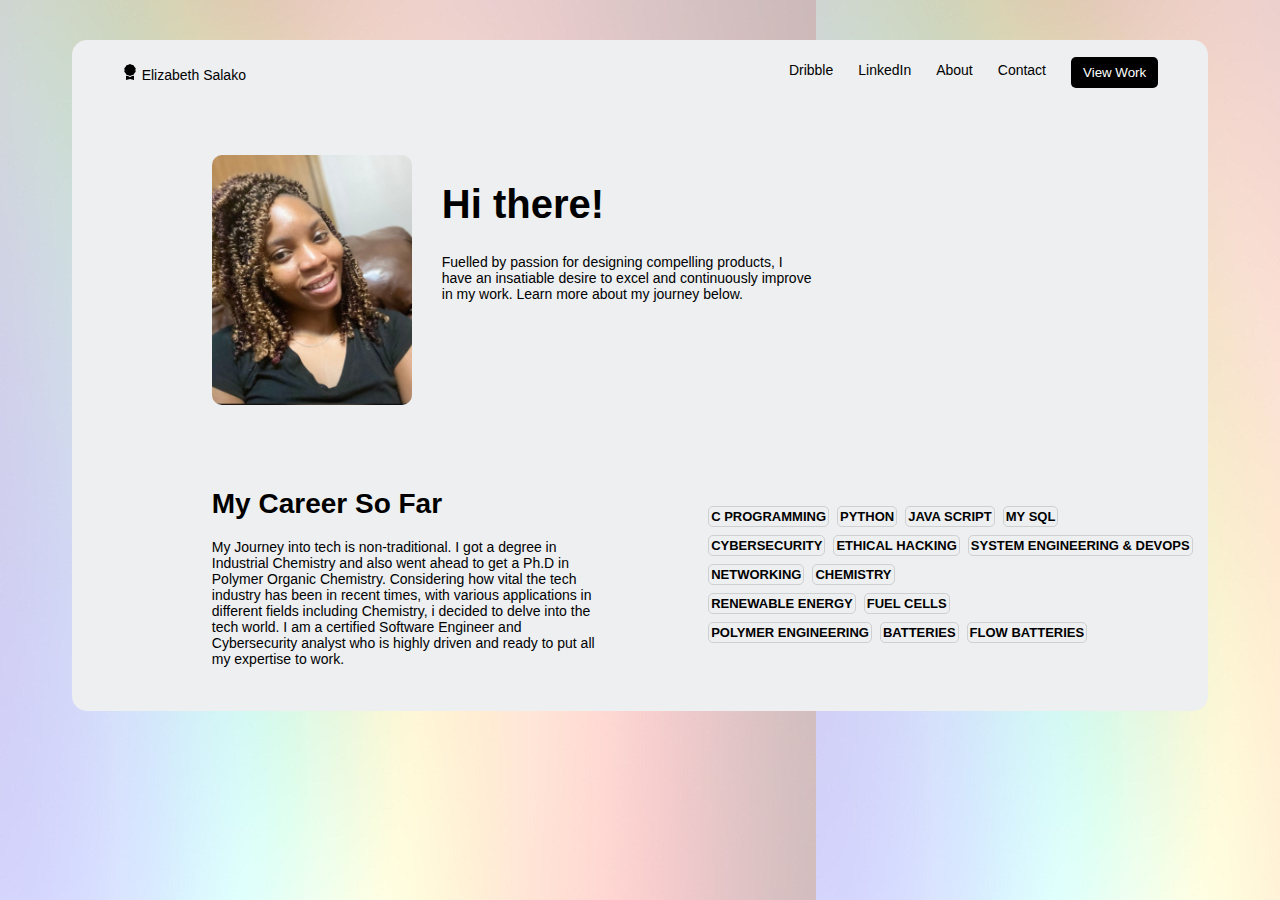
<file: CSS_Project/index.html>
<!DOCTYPE html>
<html lang="en">

<head>
    <meta charset="UTF-8">
    <meta http-equiv="X-UA-Compatible" content="IE=edge">
    <meta name="viewport" content="width=device-width, initial-scale=1.0">
    <link rel="stylesheet" href="style.css">
    <title>portfolio</title>
</head>

<body>
<div class="pic">

    <div class="wrapper">
        <nav class="nav">
            <p class="name">
                <img src="award-fill.svg" alt="">
                Elizabeth Salako
            </p>
            <ul class="navigation">
                <li>
                    <a href="#">Dribble</a>
                </li>
                <li>LinkedIn</li>
                <li>About</li>
                <li>Contact</li>
                <li>
                    <Button>View Work</Button>
                </li>
            </ul>
        </nav>

        <div class="intro flex">

            <div class="intro-image">
                <img src="IMG_7596.jpeg" alt="" srcset="">
            </div>

            <div class="intro-text">

                <h1>
                    <b>Hi there!</b>
                </h1>

                <p>
                    Fuelled by passion for designing compelling products, I have an insatiable desire to excel and continuously improve in my work. Learn more about my journey below.
                </p>

            </div>

        </div>

        <div class="flex about">
            <div class="about-text">
                <h1>
                    <b>My Career So Far</b>
                </h1>
                <p>
                    My Journey into tech is non-traditional. I got a degree in Industrial Chemistry and also went ahead to get a Ph.D in Polymer Organic Chemistry. Considering how vital the tech industry has been in recent times, with various applications in different fields including Chemistry, i decided to delve into the tech world. I am a certified Software Engineer and Cybersecurity analyst who is highly driven and ready to put all my expertise to work.
                </p>
            </div>
            <div class="about-skills">
                <span>
                    <li>C programming</li>
                    <li>Python</li>
                    <li>Java script</li>
                    <li>My SQL</li>
                </span>
                <span>
                    <li>Cybersecurity</li>
                    <li>Ethical Hacking</li>
                    <li>System engineering & Devops</li>
                </span>
                <span>
                    <li>Networking</li>
                    <li>Chemistry</li>
                </span>
                <span>
                    <li>renewable energy</li>
                    <li>Fuel cells</li>
                </span>
                <span>
                    <li>Polymer engineering</li>
                    <li>Batteries</li>
                    <li>Flow Batteries</li>
                </span>
            </div>
        </div>

    </div>
</div>
</body>

</html>
</file>
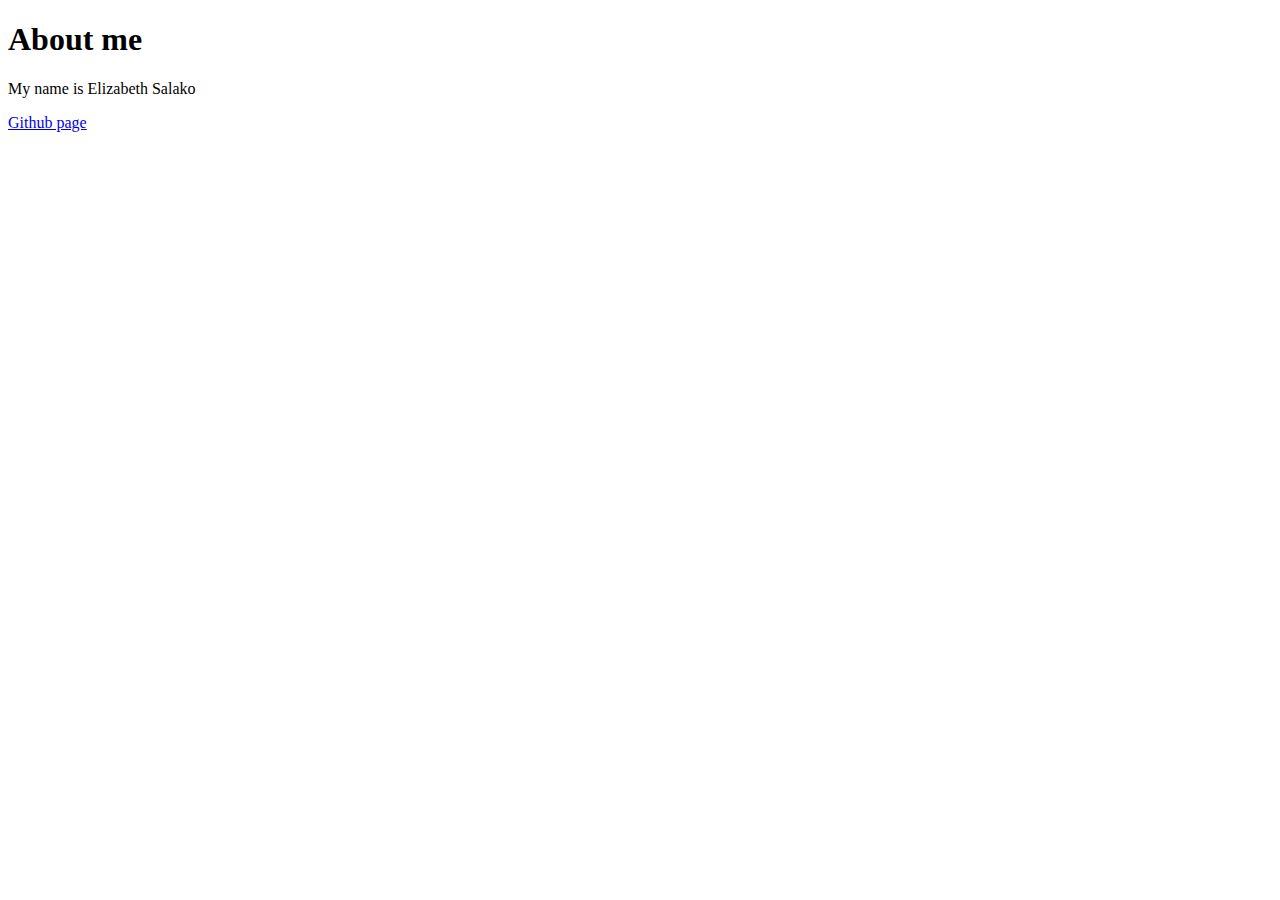
<file: HTML/index.html>
<!DOCTYPE html>
<html lang="en">

<head>
    <meta charset="UTF-8">
    <meta http-equiv="X-UA-Compatible" content="IE=edge">
    <meta name="viewport" content="width=device-width, initial-scale=1.0">
    <title>about me</title>
</head>

<body>
    <h1>About me</h1>
    <p>My name is Elizabeth Salako</p>
    <a href="https://github.com/Elisheba12" target="_blank">Github page</a>
</body>

</html>
</file>
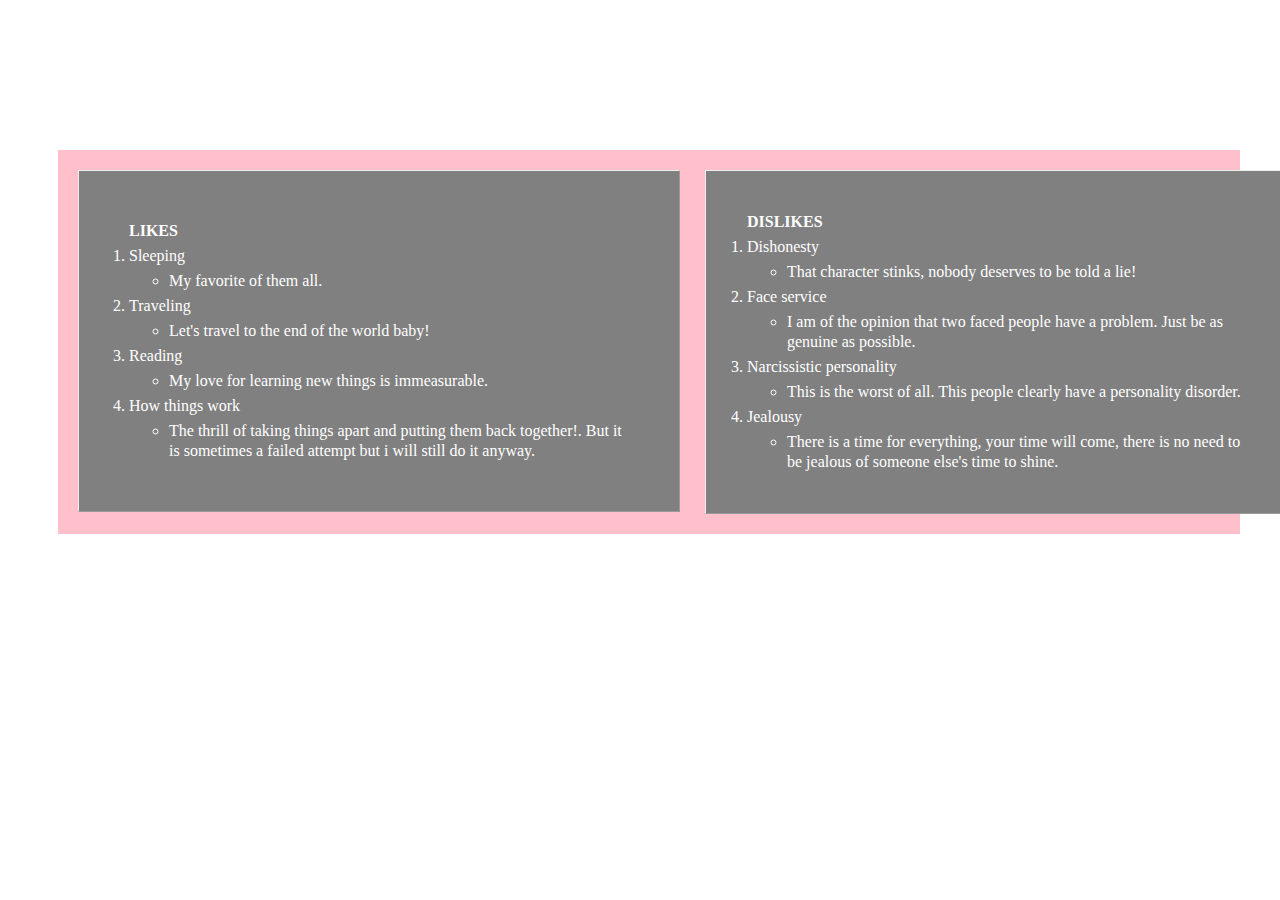
<file: CSS/CSS_as2/index.html>
<!DOCTYPE html>
<html lang="en">

<head>
    <meta charset="UTF-8">
    <meta http-equiv="X-UA-Compatible" content="IE=edge">
    <meta name="viewport" content="width=device-width, initial-scale=1.0">
    <link rel="stylesheet" href="style.css">
    <title>Lists</title>
</head>

<body>

    <div id="love">

        <div >
            <ol class="likes"><b>LIKES</b>
                <li>Sleeping
                    <ul><li>My favorite of them all.</li></ul>
                </li>
                <li>Traveling
                    <ul><li>Let's travel to the end of the world baby!</li></ul>
                </li>
                <li>Reading
                    <ul><li>My love for learning new things is immeasurable.</li></ul>
                </li>
                <li>How things work
                    <ul><li>The thrill of taking things apart and putting them back together!. But it is sometimes a failed attempt but i will still do it anyway.</li></ul>
                </li>
            </ol>
        </div>

    <div>
        <ol class="dislikes"><span><b>DISLIKES</b></span>
            <li>Dishonesty
                <ul>
                    <li>That character stinks, nobody deserves to be told a lie!</li>
                </ul>
            </li>
            <li>Face service
                <ul>
                    <li>I am of the opinion that two faced people have a problem. Just be as genuine as possible.</li>
                </ul>
            </li>
            <li>Narcissistic personality
                <ul>
                    <li>This is the worst of all. This people clearly have a personality disorder.</li>
                </ul>
            </li>
            <li>Jealousy
                <ul>
                    <li>There is a time for everything, your time will come, there is no need to be jealous of someone else's time to shine.</li>
                </ul>
            </li>
        </ol>
    </div>

    </div>

</body>
</html>
</file>
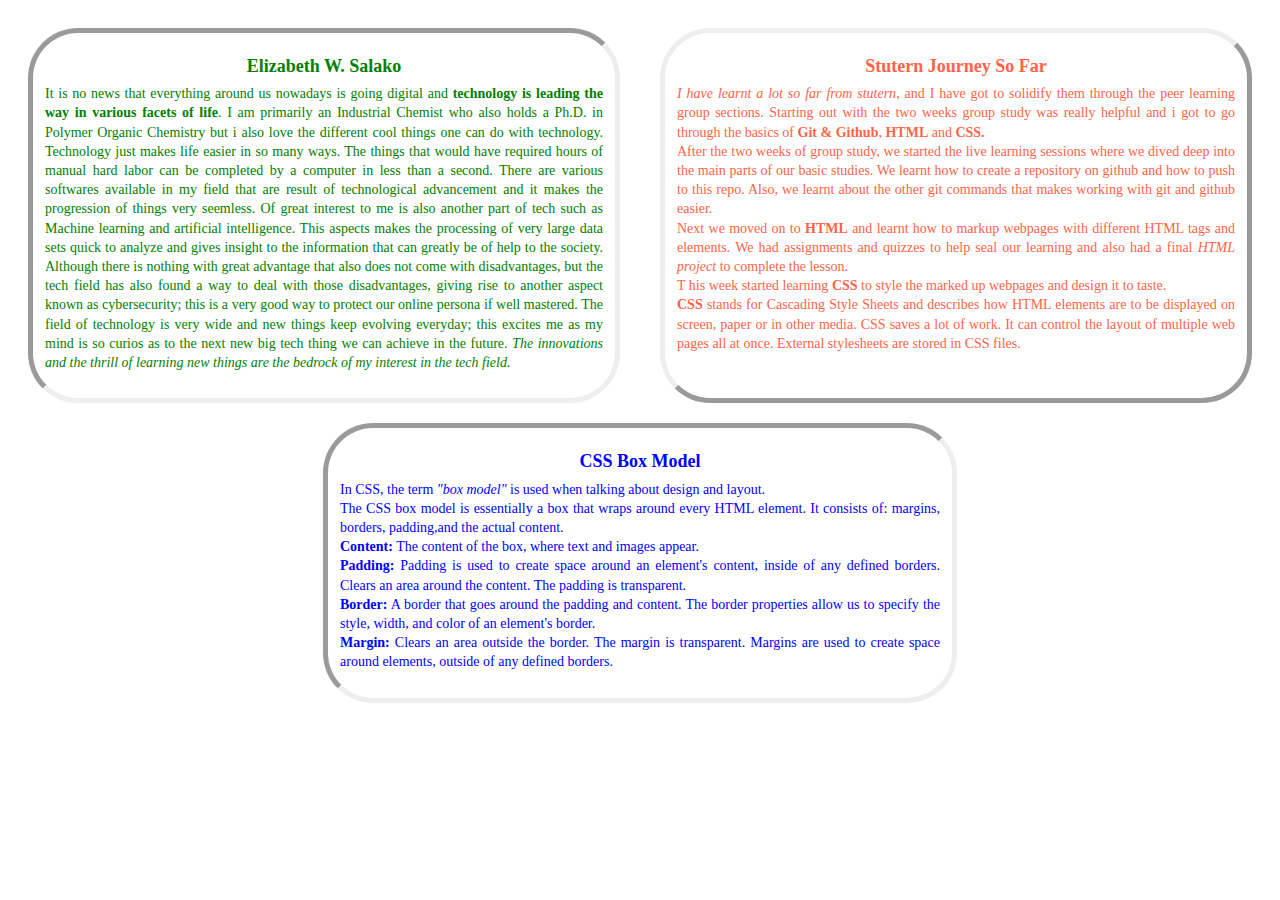
<file: CSS/CSS_ASS1/index.html>
<!DOCTYPE html>
<html lang="en">

<head>
    <meta charset="UTF-8">
    <meta http-equiv="X-UA-Compatible" content="IE=edge">
    <meta name="viewport" content="width=device-width, initial-scale=1.0">
    <link rel="stylesheet" href="style.css">
    <title>CSS</title>
</head>

<body>

    <div>
                                                <!--First Section-->
        <section class="tech">
            <h1 class="name">Elizabeth W. Salako</h1>
            <p>
                It is no news that everything around us nowadays is going digital and <b>technology is leading the way in various facets of life</b>. I am primarily an Industrial Chemist who also holds a Ph.D. in Polymer Organic Chemistry but i also love the different cool things one can do with technology. Technology just makes life easier in so many ways. The things that would have required hours of manual hard labor can be completed by a computer in less than a second. There are various softwares available in my field that are result of technological advancement and it makes the progression of things very seemless. Of great interest to me is also another part of tech such as Machine learning and artificial intelligence. This aspects makes the processing of very large data sets quick to analyze and gives insight to the information that can greatly be of help to the society. Although there is nothing with great advantage that also does not come with disadvantages, but the tech field has also found a way to deal with those disadvantages, giving rise to another aspect known as cybersecurity; this is a very good way to protect our online persona if well mastered. The field of technology is very wide and new things keep evolving everyday; this excites me as my mind is so curios as to the next new big tech thing we can achieve in the future. <i>The innovations and the thrill of learning new things are the bedrock of my interest in the tech field.</i>
            </p>
        </section>

                                                <!--Second Section-->
        <section class="CSS">
            <h1 class="name">Stutern Journey So Far</h1>
            <p>
                <i>I have learnt a lot so far from stutern</i>, and I have got to solidify them through the peer learning group sections. Starting out with the two weeks group study was really helpful and i got to go through the basics of <b>Git & Github</b>, <b>HTML</b> and <b>CSS.</b> <br>
                After the two weeks of group study, we started the live learning sessions where we dived deep into the main parts of our basic studies. We learnt how to create a repository on github and how to push to this repo. Also, we learnt about the other git commands that makes working with git and github easier.<br>
                Next we moved on to <b>HTML</b> and learnt how to markup webpages with different HTML tags and elements. We had assignments and quizzes to help seal our learning and also had a final <i>HTML project</i> to complete the lesson.<br>
            T   his week started learning <b>CSS</b> to style the marked up webpages and design it to taste. <br>
                <b>CSS</b> stands for Cascading Style Sheets and describes how HTML elements are to be displayed on screen, paper or in other media. CSS saves a lot of work. It can control the layout of multiple web pages all at once. External stylesheets are stored in CSS files.
            </p>
        </section>

    </div>

                                                <!--Third Section-->
        <section class="boxmodel">
            <h1 class="name">CSS Box Model</h1>
            <p>
                In CSS, the term <i>"box model"</i> is used when talking about design and layout.<br>
                The CSS box model is essentially a box that wraps around every HTML element. It consists of: margins, borders, padding,and the actual content.<br>
                <b>Content:</b> The content of the box, where text and images appear.<br>
                <b>Padding:</b> Padding is used to create space around an element's content, inside of any defined borders.
                Clears an area around the content. The padding is transparent.<br>
                <b>Border:</b> A border that goes around the padding and content. The border properties allow us to specify the style, width, and color of an element's border.<br>
                <b>Margin:</b> Clears an area outside the border. The margin is transparent. Margins are used to create space around elements, outside of any defined borders.
            </p>
        </section>

</body>
</html>
</file>
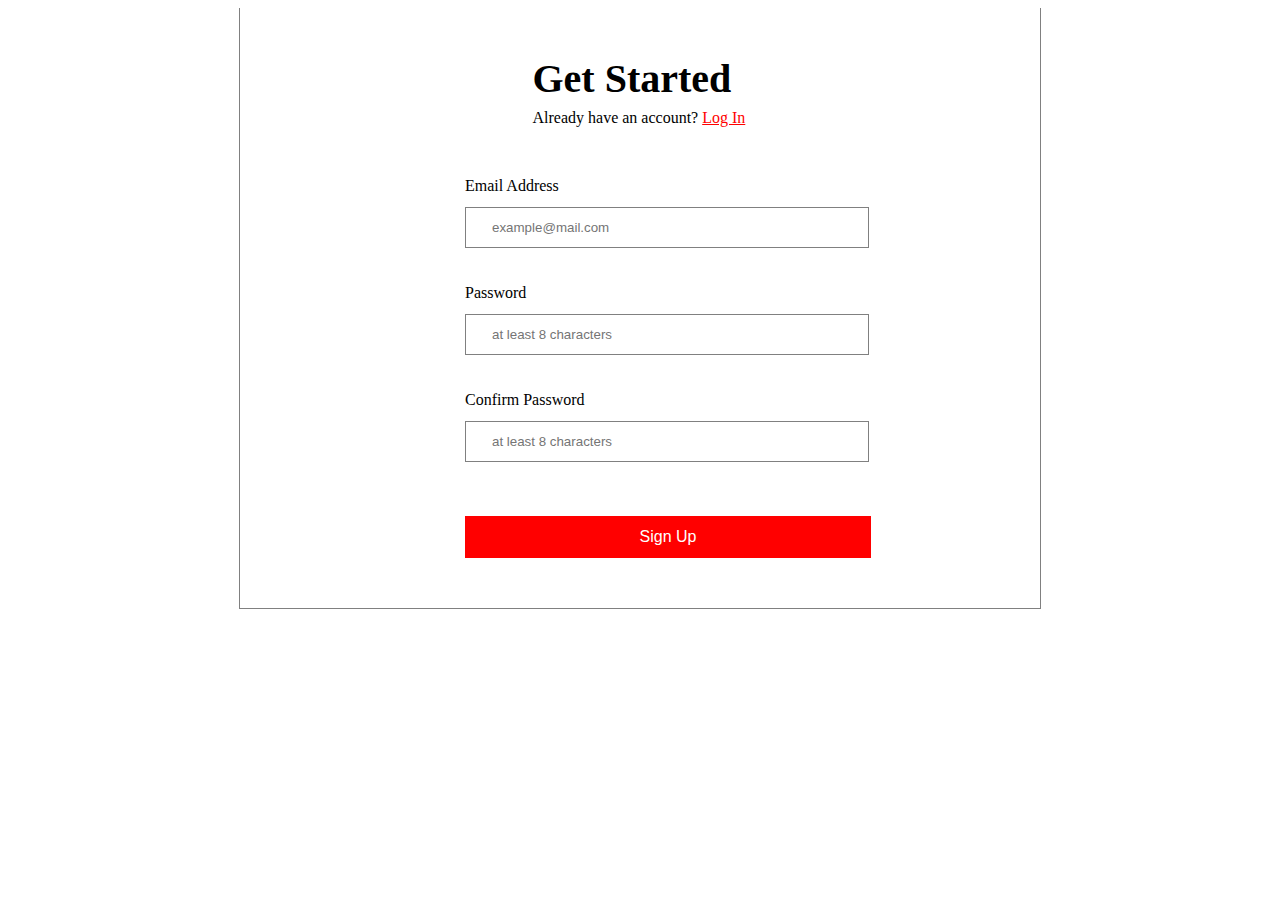
<file: CSS/CSS_Intro3/index.html>
<!DOCTYPE html>
<html lang="en">

<head>
    <meta charset="UTF-8">
    <meta http-equiv="X-UA-Compatible" content="IE=edge">
    <meta name="viewport" content="width=device-width, initial-scale=1.0">
    <title>Sign up</title>
    <link rel="stylesheet" href="style.css">
</head>

<body>

    <div class="container">

    <div class="Hcontainer">
    <h1 class="started">Get Started</h1>
    <p>Already have an account? <a href="#" target="_blank">Log In</a></p>
    </div>

    <div class="Fcontainer">
    <form action="#">

        <label for="email">Email Address</label><br>
        <input type="text" id="email" name="email" placeholder="example@mail.com" required>
        <br>
        <br>

        <label for="passwd">Password</label><br>
        <input type="password" id="passwd" name="passwd" placeholder="at least 8 characters" required>
        <br>
        <br>

        <label for="confpasswd">Confirm Password</label><br>
        <input type="password" id="confpasswd" name="confpasswd" placeholder="at least 8 characters">
        <br>
        <br>
        <br>

        <button type="submit" class="sbutton">Sign Up</button>

    </form>
    </div>
    </div>
</body>
</html>
</file>
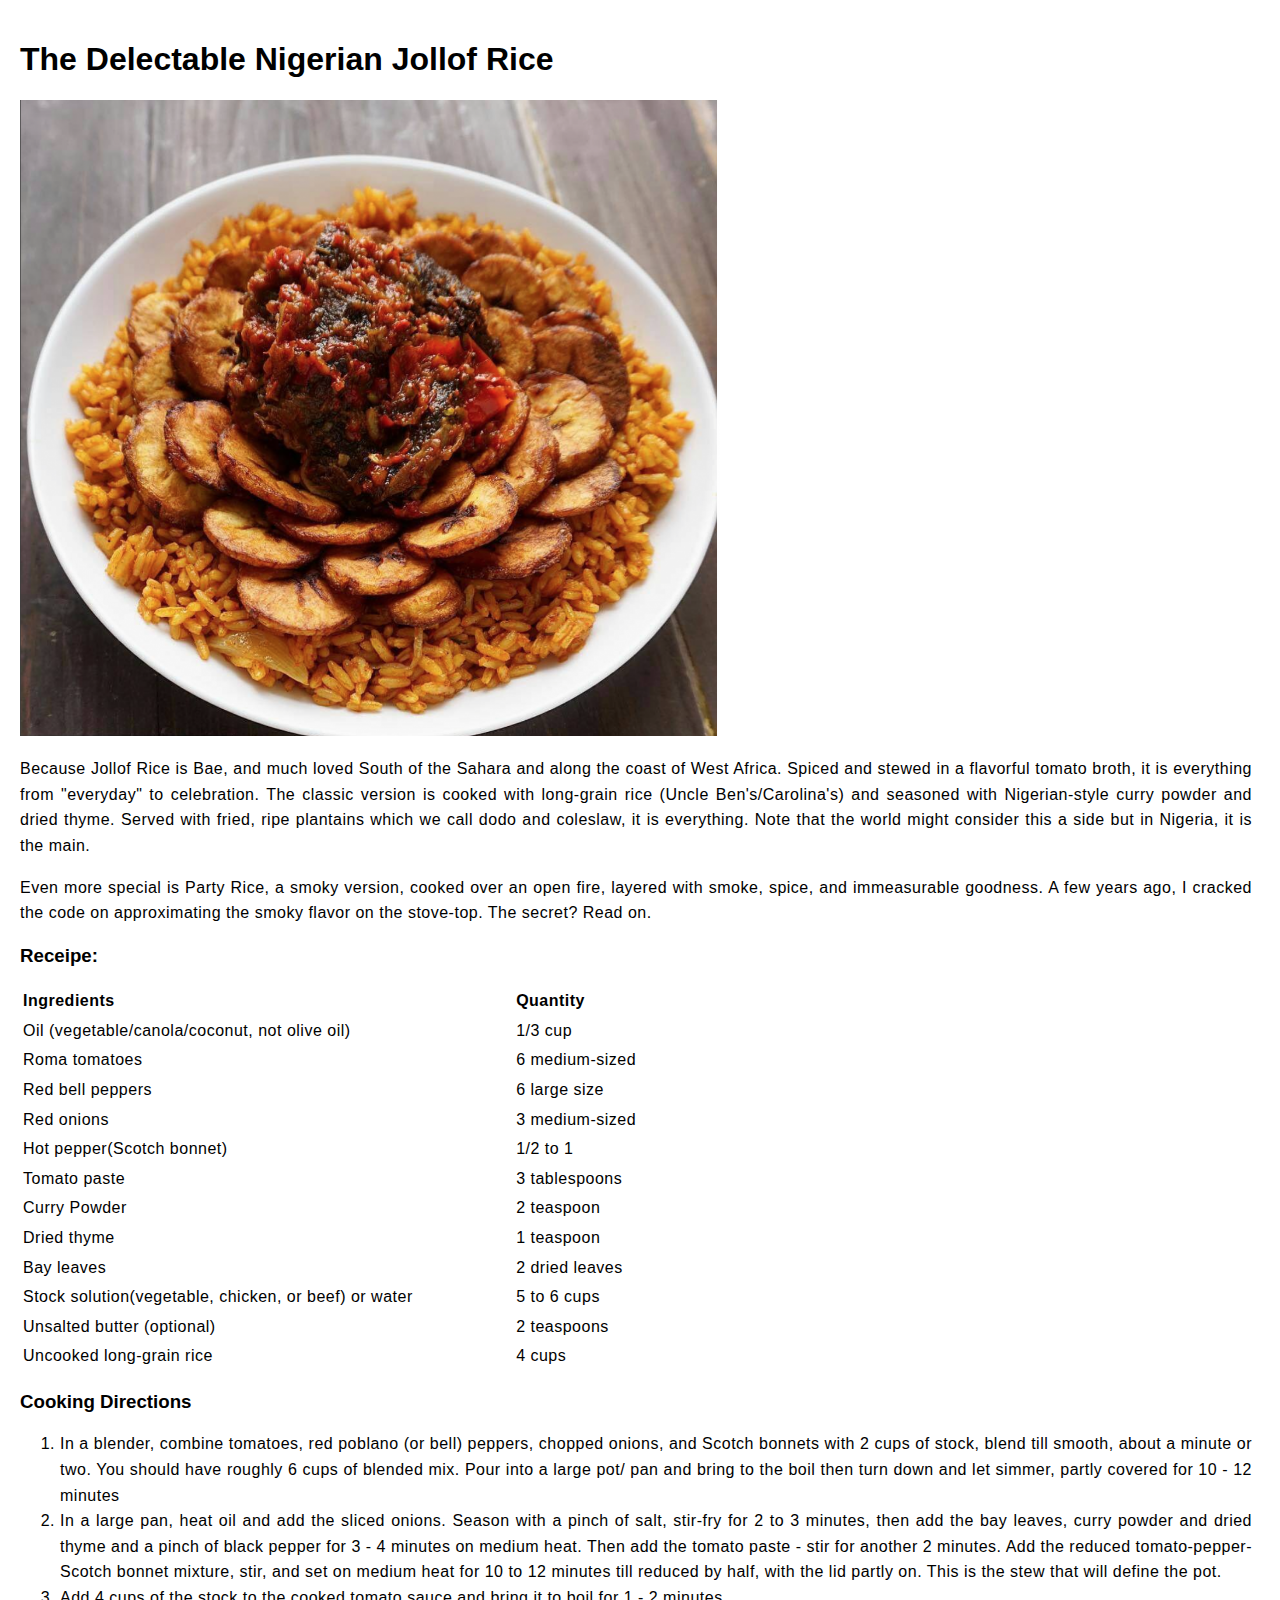
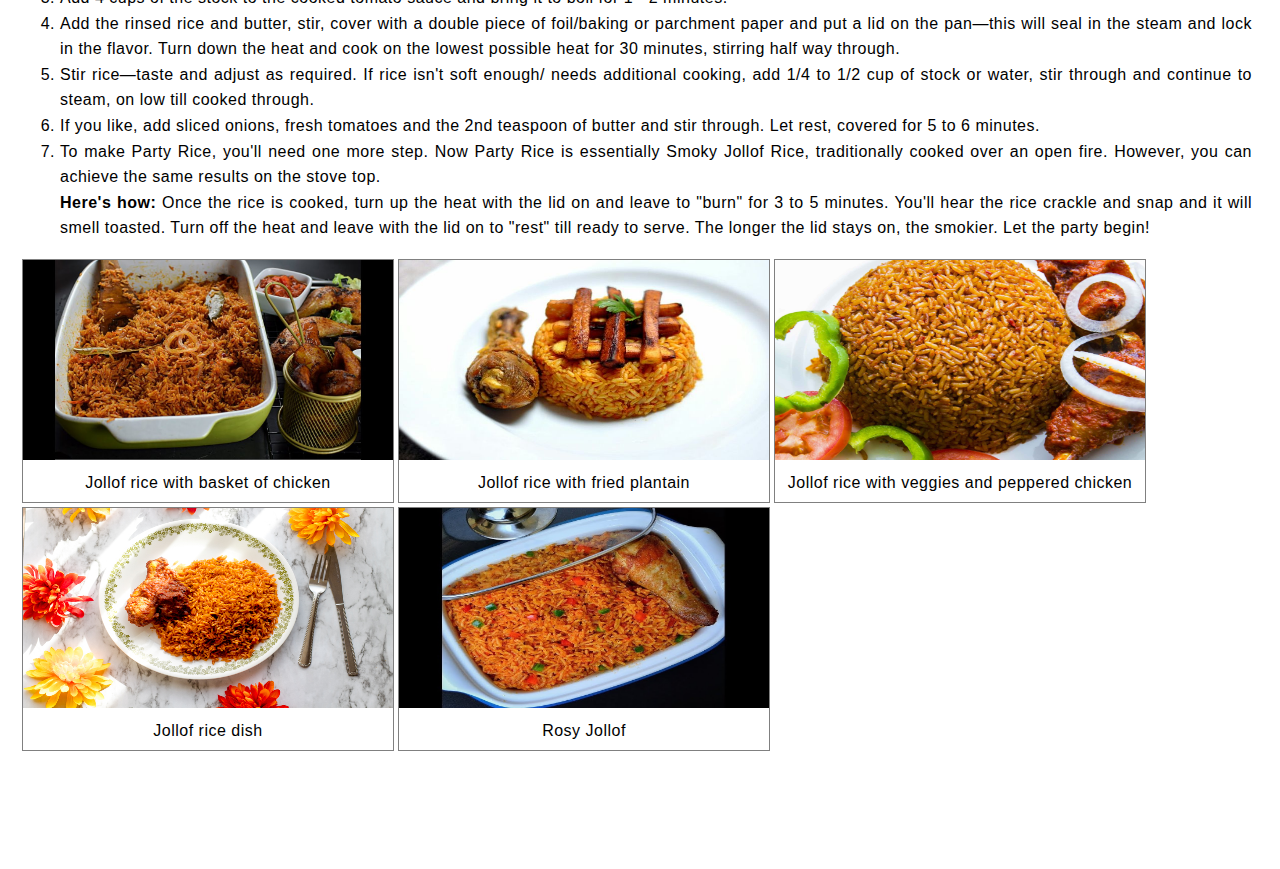
<file: HTML/fav_meal/index.html>
<!DOCTYPE html>
<html lang="en">

<head>
    <meta charset="UTF-8">
    <meta http-equiv="X-UA-Compatible" content="IE=edge">
    <meta name="viewport" content="width=device-width, initial-scale=1.0">
    <title>Jollof rice preparation</title>

    <style>
        main {
            text-align: justify;
            padding: 12px;
            padding-right: 20px;
            padding-top: 12px;
            font-family: 'Segoe UI', Tahoma, Geneva, Verdana, sans-serif;
            margin-bottom: 600px;
        }

        p {
            margin-bottom: 5px;
            letter-spacing: 0.5px;
            line-height: 1.6;
        }

        table {
            width: 650px;
            letter-spacing: 0.5px;
            line-height: 1.6;
        }

        li {
            letter-spacing: 0.5px;
            line-height: 1.6;

        }

        div.gallery {
            margin: 2px;
            border: 1px solid grey;
            float: left;
            width: 370px;
        }

        div.desc {
            padding: 10px;
            text-align: center;
            letter-spacing: 0.5px;
        }

        div.gallery img {
            width: 100%;
        }
    </style>

</head>

<body>
    <main>

    <section>
        <h1> The Delectable Nigerian Jollof Rice</h1>
        <img src="img/image5" alt="Jollof rice image" width="700px"/>
        <p>
            Because Jollof Rice is Bae, and much loved South of the Sahara and along the coast of West Africa.
            Spiced and stewed in a flavorful tomato broth, it is everything from "everyday" to celebration. The classic version is
            cooked with long-grain rice (Uncle Ben's/Carolina's) and seasoned with Nigerian-style curry powder and dried thyme.
            Served with fried, ripe plantains which we call dodo and coleslaw, it is everything. Note that the world might consider
            this a side but in Nigeria, it is the main.
        </p>
        <p>
            Even more special is Party Rice, a smoky version, cooked over an open fire, layered with smoke, spice, and immeasurable
            goodness. A few years ago, I cracked the code on approximating the smoky flavor on the stove-top. The secret? Read on.
        </p>
    </section>

    <section>
        <h3>Receipe:</h3>
        <table>
            <tr>
                <th>Ingredients</th>
                <th>Quantity</th>
            </tr>
            <tr>
                <td>Oil (vegetable/canola/coconut, not olive oil)</td>
                <td>1/3 cup</td>
            </tr>
            <tr>
                <td>Roma tomatoes</td>
                <td>6 medium-sized</td>
            </tr>
            <tr>
                <td>Red bell peppers</td>
                <td>6 large size</td>
            </tr>
            <tr>
                <td>Red onions</td>
                <td>3 medium-sized</td>
            </tr>
            <tr>
                <td>Hot pepper(Scotch bonnet)</td>
                <td>1/2 to 1 </td>
            </tr>
            <tr>
                <td>Tomato paste</td>
                <td>3 tablespoons</td>
            </tr>
            <tr>
                <td>Curry Powder</td>
                <td>2 teaspoon</td>
            </tr>
            <tr>
                <td>Dried thyme</td>
                <td>1 teaspoon</td>
            </tr>
            <tr>
                <td>Bay leaves</td>
                <td>2 dried leaves</td>
            </tr>
            <tr>
                <td>Stock solution(vegetable, chicken, or beef) or water</td>
                <td>5 to 6 cups</td>
            </tr>
            <tr>
                <td>Unsalted butter (optional)</td>
                <td>2 teaspoons</td>
            </tr>
            <tr>
                <td>Uncooked long-grain rice</td>
                <td>4 cups</td>
            </tr>
        </table>
    </section>

    <section>
        <h3>Cooking Directions</h3>
        <ol>
            <li >In a blender, combine tomatoes, red poblano (or bell) peppers, chopped onions, and Scotch bonnets with 2 cups of stock,
            blend till smooth, about a minute or two. You should have roughly 6 cups of blended mix. Pour into a large pot/ pan and
            bring to the boil then turn down and let simmer, partly covered for 10 - 12 minutes</li>
            <li>In a large pan, heat oil and add the sliced onions. Season with a pinch of salt, stir-fry for 2 to 3 minutes, then add
            the bay leaves, curry powder and dried thyme and a pinch of black pepper for 3 - 4 minutes on medium heat. Then add the
            tomato paste - stir for another 2 minutes. Add the reduced tomato-pepper-Scotch bonnet mixture, stir, and set on medium
            heat for 10 to 12 minutes till reduced by half, with the lid partly on. This is the stew that will define the pot.</li>
            <li>Add 4 cups of the stock to the cooked tomato sauce and bring it to boil for 1 - 2 minutes.</li>
            <li>Add the rinsed rice and butter, stir, cover with a double piece of foil/baking or parchment paper and put a lid on the
            pan—this will seal in the steam and lock in the flavor. Turn down the heat and cook on the lowest possible heat for 30
            minutes, stirring half way through.</li>
            <li>Stir rice—taste and adjust as required. If rice isn't soft enough/ needs additional cooking, add 1/4 to 1/2 cup of stock
            or water, stir through and continue to steam, on low till cooked through.</li>
            <li>If you like, add sliced onions, fresh tomatoes and the 2nd teaspoon of butter and stir through. Let rest, covered for 5
            to 6 minutes.</li>
            <li>To make Party Rice, you'll need one more step. Now Party Rice is essentially Smoky Jollof Rice, traditionally cooked
            over an open fire. However, you can achieve the same results on the stove top. <br>
            <b>Here's how:</b> Once the rice is cooked, turn
            up the heat with the lid on and leave to "burn" for 3 to 5 minutes. You'll hear the rice crackle and snap and it will
            smell toasted. Turn off the heat and leave with the lid on to "rest" till ready to serve. The longer the lid stays on,
            the smokier. Let the party begin!</li>
        </ol>
    </section>

    <section>
        <div class="gallery">
            <img src="img/image1" alt="Jollof image" width="350px" height="200px">
            <div class="desc">Jollof rice with basket of chicken</div>
        </div>

        <div class="gallery">
            <img src="img/image2" alt="Jollof image" width="350px" height="200px">
            <div class="desc">Jollof rice with fried plantain</div>
        </div>

        <div class="gallery">
            <img src="img/image4" alt="Jollof image" width="350px" height="200px">
            <div class="desc">Jollof rice with veggies and peppered chicken</div>
        </div>

        <div class="gallery">
            <img src="img/image3" alt="Jollof image" width="350px" height="200px">
            <div class="desc">Jollof rice dish</div>
        </div>

        <div class="gallery">
            <img src="img/image6" alt="Jollof image" width="350px" height="200px">
            <div class="desc">Rosy Jollof</div>
        </div>
    </section>

    </main>
</body>

</html>
</file>
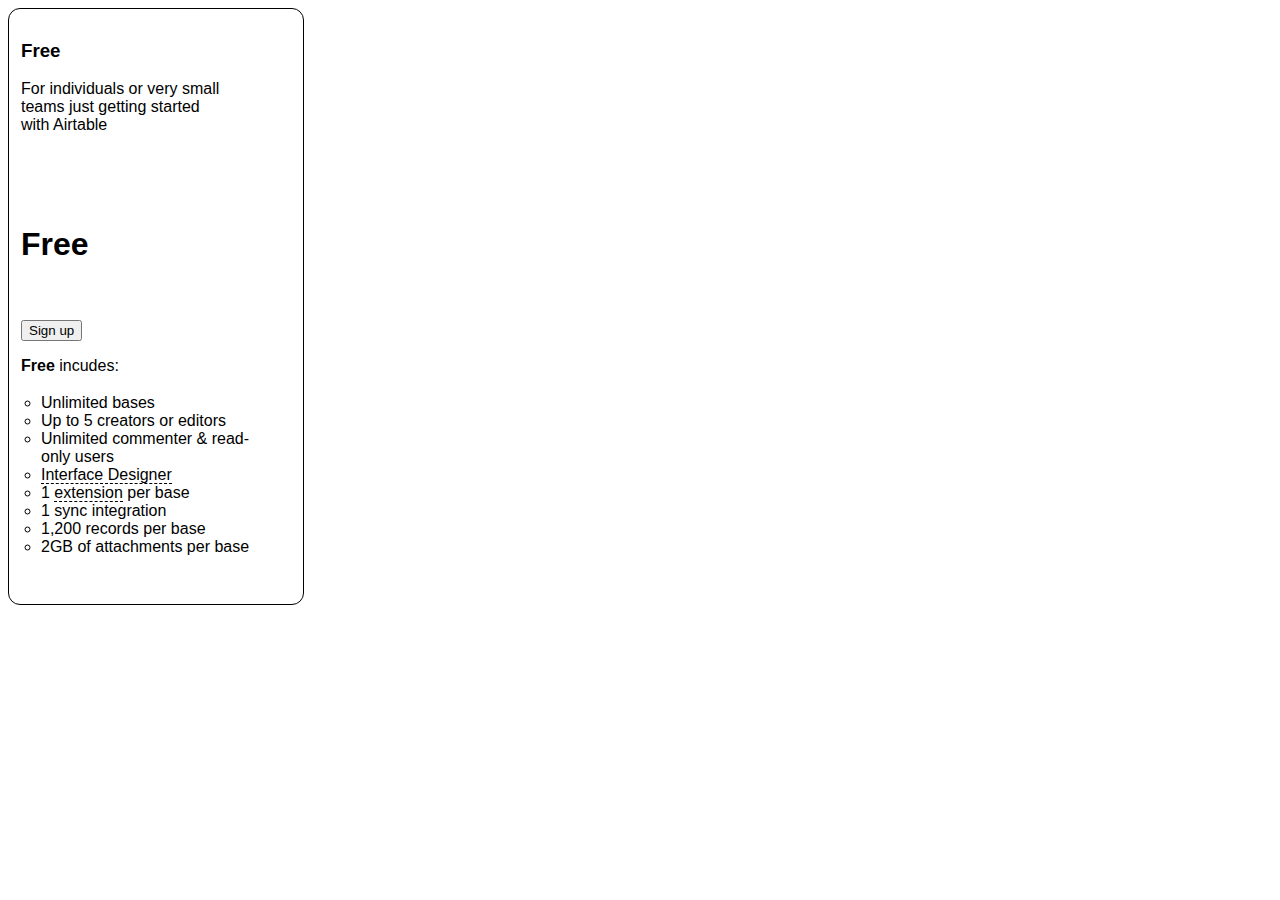
<file: HTML/HTML_Project2/index.html>
<!DOCTYPE html>
<html lang="en">

<head>
    <meta charset="UTF-8">
    <meta http-equiv="X-UA-Compatible" content="IE=edge">
    <meta name="viewport" content="width=device-width, initial-scale=1.0">
    <title>HTML card</title>
    <style>
        body {
            font-family: 'Segoe UI', Tahoma, Geneva, Verdana, sans-serif;
        }
        div {
            border: 1px solid black;
            width: 270px;
            border-radius: 12px;
            padding: 12px;
        }
        .dash {
            border-bottom: 1px dashed black;
        }
        ul.a{
            list-style-type: circle;
            padding: 20px;
        }
        .include {
            height: 1px;
        }
    </style>
</head>

<body>
    <div>
        <h3>Free</h3>
        <p>For individuals or very small <br>
        teams just getting started <br>
        with Airtable <br>
        </p>
        <br>
        <br>
        <br>
        <h1><b>Free</b></h1>
        <br>
        <br>
        <button>Sign up</button>
        <p class="include"><b>Free</b> incudes:</p>
        <ul class="a">
            <li>Unlimited bases</li>
            <li>Up to 5 creators or editors</li>
            <li>Unlimited commenter & read-only users</li>
            <li><span class="dash">Interface Designer</span></li>
            <li>1 <span class="dash">extension</span> per base</li>
            <li>1 sync integration</li>
            <li>1,200 records per base</li>
            <li>2GB of attachments per base</li>
        </ul>
    </div>
</body>
</html>
</file>
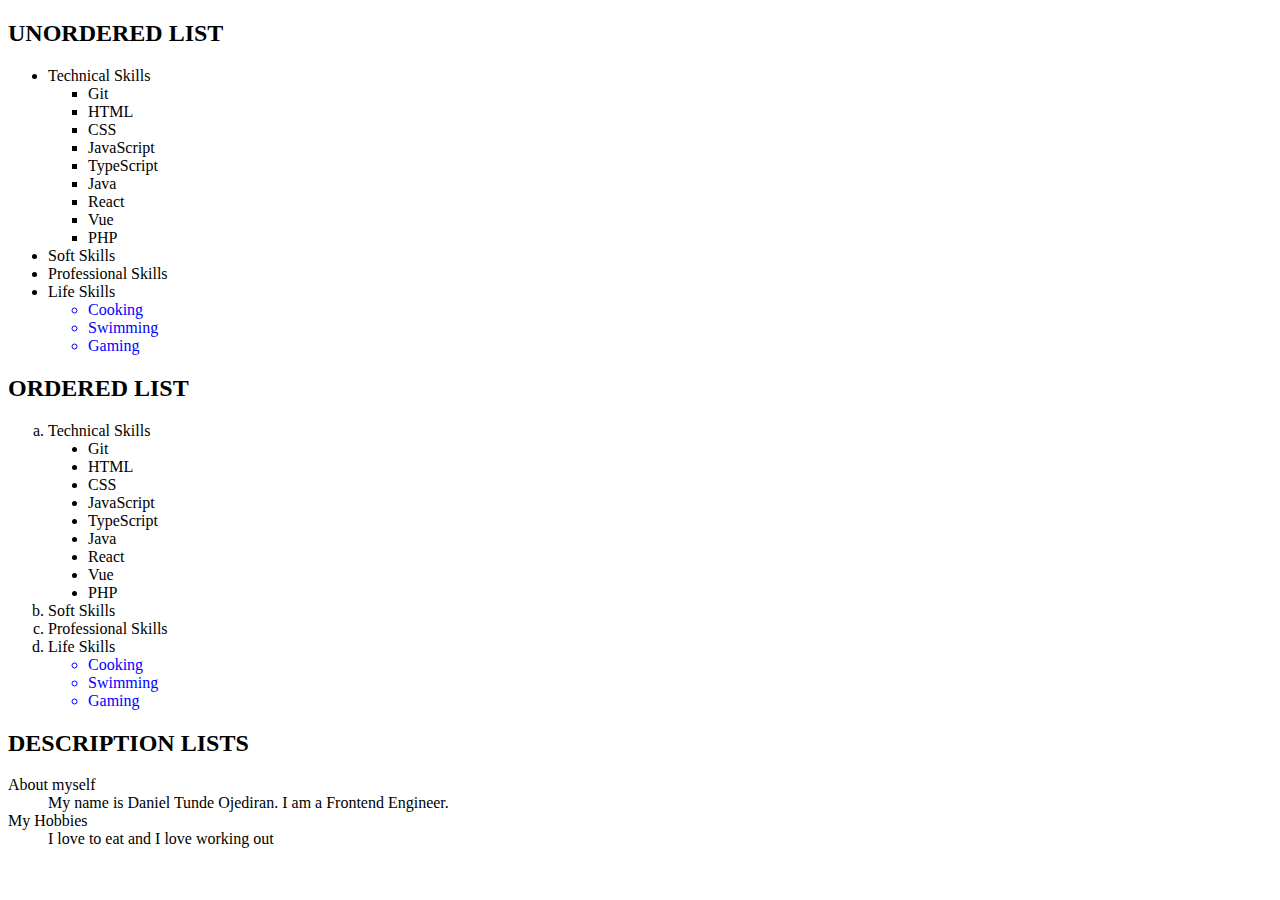
<file: HTML/HTML_Project4/index.html>
<!DOCTYPE html>
<html>

<head>
    <title>Skills Set</title>


    <style>

    </style>
</head>

<body>

    <!-- UNORDERED LISTS -->
    <h2>UNORDERED LIST</h2>
    <ul>
        <li>Technical Skills</li>
        <ul style="list-style-type: square ;">
            <li>Git</li>
            <li>HTML</li>
            <li>CSS</li>
            <li>JavaScript</li>
            <li>TypeScript</li>
            <li>Java</li>
            <li>React</li>
            <li>Vue</li>
            <li>PHP</li>
        </ul>
        <li>Soft Skills</li>
        <li>Professional Skills</li>
        <li>Life Skills</li>
        <ul style="list-style-type: circle ; color: blue">
            <li>Cooking</li>
            <li>Swimming</li>
            <li>Gaming</li>
        </ul>
    </ul>


    <!-- ORDERED LIST -->
    <h2>ORDERED LIST</h2>
    <ol type="a">
        <li>Technical Skills</li>
        <ol type="i" style="list-style-type: disc;">
            <li>Git</li>
            <li>HTML</li>
            <li>CSS</li>
            <li>JavaScript</li>
            <li>TypeScript</li>
            <li>Java</li>
            <li>React</li>
            <li>Vue</li>
            <li>PHP</li>
        </ol>
        <li>Soft Skills</li>
        <li>Professional Skills</li>
        <li>Life Skills</li>
        <ol style="list-style-type: circle ; color: blue">
            <li>Cooking</li>
            <li>Swimming</li>
            <li>Gaming</li>
        </ol>
    </ol>

    <!-- DESCRIPTION LISTS -->
    <h2>DESCRIPTION LISTS</h2>
    <dl>
        <dt>About myself</dt>
        <dd>My name is Daniel Tunde Ojediran. I am a Frontend Engineer.</dd>
        <dt>My Hobbies</dt>
        <dd>I love to eat and I love working out</dd>
    </dl>


    <!-- <p>About myself</p>
       <ul style="list-style-type: none;">
        <li>My name is Daniel Tunde Ojediran. I am a Frontend Engineer.</li>
       </ul>
         -->
    <!-- <dt>My Hobbies</dt>
        <dd>I love to eat and I love working out</dd> -->





</body>

</html>
</file>
<file: CSS_Project/style.css>
body {
    font-family: Arial, Helvetica, sans-serif;
    background-image: url(image9.jpg);
}


a {
    text-decoration: none;
}

.flex {
    display: flex;
    padding: 10px;
    margin-left: 80px;
    margin-right: 80px;
    margin-bottom: 10px;
}

div.wrapper {
    background-color: rgba(237, 239, 241, 255);
    padding: 10px 50px;
    width: 82%;
    margin-left: auto;
    margin-right: auto;
    margin-top: 40px;
    border-radius: 15px;
    font: 12px;
}

nav.nav {
    display: flex;
    justify-content: space-between;
    margin-bottom: 45px;
}

nav.nav .name {
    font-size: 14px;
}

li {
    list-style-type: none;
}

ul.navigation {
    display: flex;
    font-size: 12px;
}

ul.navigation li {
    margin-left: 25px;
    font-size: 14px;
}

ul.navigation li a {
    color: black;
}

ul.navigation li button {
    color: white;
    background-color: black;
    padding: 8px 12px;
    margin-top: -5px;
    border: none;
    border-radius: 5px;
    outline: none;
}

.intro-image img {
    width: 200px;
    height: 250px;
    border-radius: 10px;
}

div.intro {
    margin-bottom: 40px;
}

div.intro-text {
    margin-left: 30px;
    width: 375px;
    font-size: 14px;
    font-weight: 300;
}

div.intro-text h1{
    font-size: 40px;
}
div.about {
    justify-content: space-between;
    /* horizontal plane */
    align-items: center;
    /* vertical plane */
}

div.about-text {
    width: 500px;
    font-size: 14px;
    font-weight: 200;
}

div.about-skills span {
    display: flex;
    margin-left: 100px;
    width: 110%;
}

div.about-skills span li {
    margin: 4px;
    text-transform: uppercase;
    border: 1px solid rgba(0, 0, 0, 0.13);
    border-radius: 5px;
    padding: 2px;
    font-size: 13px;
    font-weight: 700;
}

div.about-skills {
    margin: 5px;
}
</file>
<file: CSS/CSS_as2/style.css>
body {
    background-color: white;
}

#love {
    display: flex;
    background-color: pink;
    width: 93.5%;
    margin: 150px 50px;
}

.likes {
    width: 500px;
    padding: 50px;
    border: 1px outset;
    margin: 20px 5px 20px 20px;
    background-color: grey;
    color: white;
    line-height: 20px;

}

.dislikes {
    width: 500px;
    padding: 41px 41px;
    border: 1px outset;
    margin: 20px 5px 20px 20px;
    background-color: grey;
    color: white;
    line-height: 20px;
}

li {
    padding-top: 5px;
}
</file>
<file: CSS/CSS_ASS1/style.css>
body {
    background-color: white;
}

div {
    display: flex;
}

.tech {
    color: green;
    padding: 12px;
    text-align: justify;
    border: 5px inset;
    border-radius: 50px;
    margin: 20px;
    line-height: 120%;
    width: 600px;
}

.CSS {
    color: tomato;
    padding: 12px;
    text-align: justify;
    border: 5px outset;
    border-radius: 50px;
    margin: 20px;
    line-height: 120%;
    width: 600px;
}

.boxmodel {
    color: blue;
    padding: 12px;
    text-align: justify;
    border: 5px inset;
    border-radius: 50px;
    margin: auto;
    line-height: 120%;
    width: 600px;
}

h1 {
    font-size: 18px;
    margin-bottom: -6px;
}

p {
    font-size: 14px;
}

.name {
    text-align: center;
}
</file>
<file: CSS/CSS_Intro3/style.css>
.container {
    border: 1px solid grey;
    border-top: 0px;
    padding-left: 50px;
    padding-right: 50px;
    width: 700px;
    height: 600px;
    margin: auto;
    border-bottom: -1px;
    
}

.Hcontainer a {
    color: red;
}

.Hcontainer {
    padding-top: 20px;
    margin: auto;
    width: 215px;
}
.Hcontainer p {
    margin-top: -20px;
    margin-bottom: 50px;
}

.Fcontainer {
    margin: auto;
    width: 350px;
    border: none;
    color: black;
}

.started {
    font-size: 40px;
}

input {
    display: block;
    width: 100%;
    color: grey;
    padding: 12px 26px;
    margin-top: 12px;
    border: 1px solid grey;
}

.sbutton {
    display: block;
    width: 116%;
    border: none;
    background-color: red;
    color: white;
    padding: 12px 26px;
    font-size: 16px;
    text-align: center;
}
</file>
